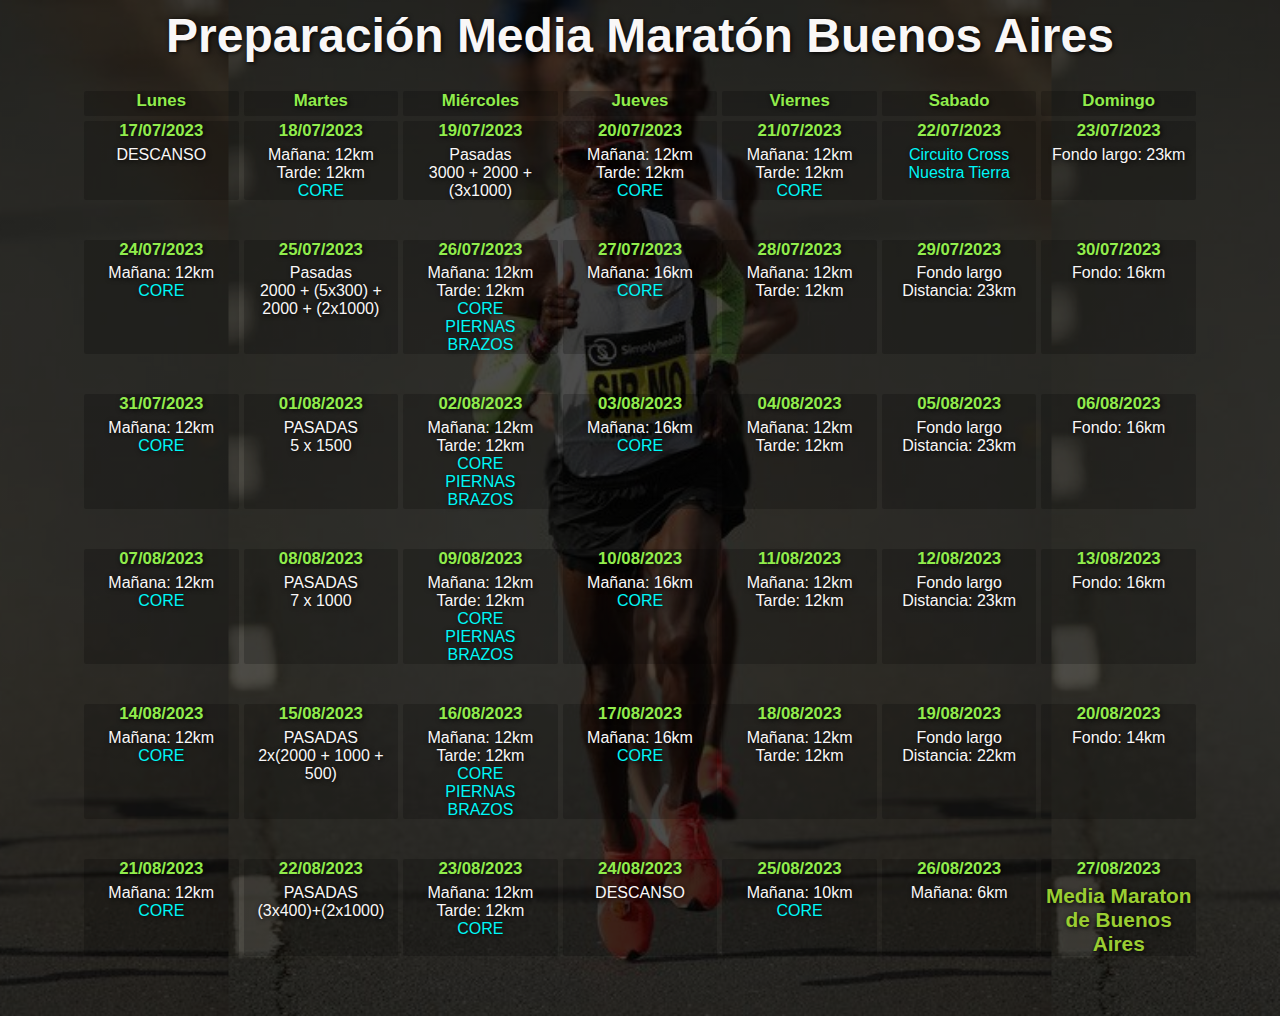
<file: index.html>
<!DOCTYPE html>
<html lang="en">

<head>
  <!-- Metadatos -->
  <meta charset="UTF-8" />
  <meta http-equiv="X-UA-Compatible" content="IE=edge" />
  <meta name="viewport" content="width=device-width, initial-scale=1.0" />
  <!-- Titulo -->
  <title>Entrenamientos</title>
  <!-- CSS -->
  <link rel="stylesheet" href="./style/style.css" />
</head>

<body>
  <!-- Header -->
  <header class="header">
    <h1 class="header__title">Preparación Media Maratón Buenos Aires</h1>
  </header>

  <!-- Menu -->
  <div class="menu">
    <!-- Días -->
    <div class="row row1">
      <div class="col col1">
        <h3 class="col__title">Lunes</h3>
      </div>
      <div class="col col2">
        <h3 class="col__title">Martes</h3>
      </div>
      <div class="col col3">
        <h3 class="col__title">Miércoles</h3>
      </div>
      <div class="col col4">
        <h3 class="col__title">Jueves</h3>
      </div>
      <div class="col col5">
        <h3 class="col__title">Viernes</h3>
      </div>
      <div class="col col6">
        <h3 class="col__title">Sabado</h3>
      </div>
      <div class="col col7">
        <h3 class="col__title">Domingo</h3>
      </div>
    </div>

    <!-- Cuarta semana -->
    <div class="row row2">
      <!-- Lunes -->
      <div class="col col1">
        <h3 class="col__title day-mobile">Lunes</h3>
        <h3 class="col__title">17/07/2023</h3>
        <ul class="col__list">
          <li class="col__item">DESCANSO</li>
        </ul>
      </div>
      <!-- Martes -->
      <div class="col col2">
        <h3 class="col__title day-mobile">Martes</h3>
        <h3 class="col__title">18/07/2023</h3>
        <ul class="col__list">
          <li class="col__item">Mañana: 12km</li>
          <li class="col__item">Tarde: 12km</li>
          <li class="col__item">
            <a href="./circuitos-de-fuerza/core.html">CORE</a>
          </li>
        </ul>
      </div>
      <!-- Miercoles -->
      <div class="col col3">
        <h3 class="col__title day-mobile">Miercoles</h3>
        <h3 class="col__title">19/07/2023</h3>
        <ul class="col__list">
          <li class="col__item">Pasadas</li>
          <li class="col__item">3000 + 2000 + (3x1000)</li>
        </ul>
      </div>
      <!-- Jueves -->
      <div class="col col4">
        <h3 class="col__title day-mobile">Jueves</h3>
        <h3 class="col__title">20/07/2023</h3>
        <ul class="col__list">
          <li class="col__item">Mañana: 12km</li>
          <li class="col__item">Tarde: 12km</li>
          <li class="col__item">
            <a href="./circuitos-de-fuerza/core.html">CORE</a>
          </li>
        </ul>
      </div>
      <!-- Viernes -->
      <div class="col col5">
        <h3 class="col__title day-mobile">Viernes</h3>
        <h3 class="col__title">21/07/2023</h3>
        <ul class="col__list">
          <li class="col__item">Mañana: 12km</li>
          <li class="col__item">Tarde: 12km</li>
          <li class="col__item">
            <a href="./circuitos-de-fuerza/core.html">CORE</a>
          </li>
        </ul>
      </div>
      <!-- Sabado -->
      <div class="col col6">
        <h3 class="col__title day-mobile">Sabado</h3>
        <h3 class="col__title">22/07/2023</h3>
        <ul class="col__list">
          <li class="col__item">
            <a href="./cisrcuitos/nuestra-tierra.html">
              Circuito Cross Nuestra Tierra
            </a>
          </li>
        </ul>
      </div>
      <!-- Domingo -->
      <div class="col col7">
        <h3 class="col__title day-mobile">Domingo</h3>
        <h3 class="col__title">23/07/2023</h3>
        <ul class="col__list">
          <li class="col__item">Fondo largo: 23km</li>
        </ul>
      </div>
    </div>

    <!-- Quinta semana -->
    <div class="row row2">
      <!-- Lunes -->
      <div class="col col1">
        <h3 class="col__title day-mobile">Lunes</h3>
        <h3 class="col__title">24/07/2023</h3>
        <ul class="col__list">
          <li class="col__item">Mañana: 12km</li>
          <li class="col__item">
            <a href="./circuitos-de-fuerza/core.html">CORE</a>
          </li>
        </ul>
      </div>
      <!-- Martes -->
      <div class="col col2">
        <h3 class="col__title day-mobile">Martes</h3>
        <h3 class="col__title">25/07/2023</h3>
        <ul class="col__list">
          <li class="col__item">Pasadas</li>
          <li class="col__item">2000 + (5x300) + 2000 + (2x1000)</li>
        </ul>
      </div>
      <!-- Miercoles -->
      <div class="col col3">
        <h3 class="col__title day-mobile">Miercoles</h3>
        <h3 class="col__title">26/07/2023</h3>
        <ul class="col__list">
          <li class="col__item">Mañana: 12km</li>
          <li class="col__item">Tarde: 12km</li>
          <li class="col__item"><a href="./circuitos-de-fuerza/core.html">CORE</a></li>
          <li class="col__item">
            <a href="./circuitos-de-fuerza/piernas.html">PIERNAS</a>
          </li>
          <li class="col__item">
            <a href="./circuitos-de-fuerza/brazos.html">BRAZOS</a>
          </li>
        </ul>
      </div>
      <!-- Jueves -->
      <div class="col col4">
        <h3 class="col__title day-mobile">Jueves</h3>
        <h3 class="col__title">27/07/2023</h3>
        <ul class="col__list">
          <li class="col__item">Mañana: 16km</li>
          <li class="col__item"><a href="./circuitos-de-fuerza/core.html">CORE</a></li>
        </ul>
      </div>
      <!-- Viernes -->
      <div class="col col5">
        <h3 class="col__title day-mobile">Viernes</h3>
        <h3 class="col__title">28/07/2023</h3>
        <ul class="col__list">
          <li class="col__item">Mañana: 12km</li>
          <li class="col__item">Tarde: 12km</li>
        </ul>
      </div>
      <!-- Sabado -->
      <div class="col col6">
        <h3 class="col__title day-mobile">Sabado</h3>
        <h3 class="col__title">29/07/2023</h3>
        <ul class="col__list">
          <li class="col__item">Fondo largo</li>
          <li class="col__item">Distancia: 23km</li>
        </ul>
      </div>
      <!-- Domingo -->
      <div class="col col7">
        <h3 class="col__title day-mobile">Domingo</h3>
        <h3 class="col__title">30/07/2023</h3>
        <ul class="col__list">
          <li class="col__item">Fondo: 16km</li>
        </ul>
      </div>
    </div>

    <!-- Sexta semana -->
    <div class="row row2">
      <!-- Lunes -->
      <div class="col col1">
        <h3 class="col__title day-mobile">Lunes</h3>
        <h3 class="col__title">31/07/2023</h3>
        <ul class="col__list">
          <li class="col__item">Mañana: 12km</li>
          <li class="col__item">
            <a href="./circuitos-de-fuerza/core.html">CORE</a>
          </li>
        </ul>
      </div>
      <!-- Martes -->
      <div class="col col2">
        <h3 class="col__title day-mobile">Martes</h3>
        <h3 class="col__title">01/08/2023</h3>
        <ul class="col__list">
          <li class="col__item">PASADAS</li>
          <li class="col__item">5 x 1500</li>
        </ul>
      </div>
      <!-- Miercoles -->
      <div class="col col3">
        <h3 class="col__title day-mobile">Miercoles</h3>
        <h3 class="col__title">02/08/2023</h3>
        <ul class="col__list">
          <li class="col__item">Mañana: 12km</li>
          <li class="col__item">Tarde: 12km</li>
          <li class="col__item"><a href="./circuitos-de-fuerza/core.html">CORE</a></li>
          <li class="col__item">
            <a href="./circuitos-de-fuerza/piernas.html">PIERNAS</a>
          </li>
          <li class="col__item">
            <a href="./circuitos-de-fuerza/brazos.html">BRAZOS</a>
          </li>
        </ul>
      </div>
      <!-- Jueves -->
      <div class="col col4">
        <h3 class="col__title day-mobile">Jueves</h3>
        <h3 class="col__title">03/08/2023</h3>
        <ul class="col__list">
          <li class="col__item">Mañana: 16km</li>
          <li class="col__item"><a href="./circuitos-de-fuerza/core.html">CORE</a></li>
        </ul>
      </div>
      <!-- Viernes -->
      <div class="col col5">
        <h3 class="col__title day-mobile">Viernes</h3>
        <h3 class="col__title">04/08/2023</h3>
        <ul class="col__list">
          <li class="col__item">Mañana: 12km</li>
          <li class="col__item">Tarde: 12km</li>
        </ul>
      </div>
      <!-- Sabado -->
      <div class="col col6">
        <h3 class="col__title day-mobile">Sabado</h3>
        <h3 class="col__title">05/08/2023</h3>
        <ul class="col__list">
          <li class="col__item">Fondo largo</li>
          <li class="col__item">Distancia: 23km</li>
        </ul>
      </div>
      <!-- Domingo -->
      <div class="col col7">
        <h3 class="col__title day-mobile">Domingo</h3>
        <h3 class="col__title">06/08/2023</h3>
        <ul class="col__list">
          <li class="col__item">Fondo: 16km</li>
        </ul>
      </div>
    </div>

    <!-- Septima semana -->
    <div class="row row2">
      <!-- Lunes -->
      <div class="col col1">
        <h3 class="col__title day-mobile">Lunes</h3>
        <h3 class="col__title">07/08/2023</h3>
        <ul class="col__list">
          <li class="col__item">Mañana: 12km</li>
          <li class="col__item">
            <a href="./circuitos-de-fuerza/core.html">CORE</a>
          </li>
        </ul>
      </div>
      <!-- Martes -->
      <div class="col col2">
        <h3 class="col__title day-mobile">Martes</h3>
        <h3 class="col__title">08/08/2023</h3>
        <ul class="col__list">
          <li class="col__item">PASADAS</li>
          <li class="col__item">7 x 1000</li>
        </ul>
      </div>
      <!-- Miercoles -->
      <div class="col col3">
        <h3 class="col__title day-mobile">Miercoles</h3>
        <h3 class="col__title">09/08/2023</h3>
        <ul class="col__list">
          <li class="col__item">Mañana: 12km</li>
          <li class="col__item">Tarde: 12km</li>
          <li class="col__item"><a href="./circuitos-de-fuerza/core.html">CORE</a></li>
          <li class="col__item">
            <a href="./circuitos-de-fuerza/piernas.html">PIERNAS</a>
          </li>
          <li class="col__item">
            <a href="./circuitos-de-fuerza/brazos.html">BRAZOS</a>
          </li>
        </ul>
      </div>
      <!-- Jueves -->
      <div class="col col4">
        <h3 class="col__title day-mobile">Jueves</h3>
        <h3 class="col__title">10/08/2023</h3>
        <ul class="col__list">
          <li class="col__item">Mañana: 16km</li>
          <li class="col__item"><a href="./circuitos-de-fuerza/core.html">CORE</a></li>
        </ul>
      </div>
      <!-- Viernes -->
      <div class="col col5">
        <h3 class="col__title day-mobile">Viernes</h3>
        <h3 class="col__title">11/08/2023</h3>
        <ul class="col__list">
          <li class="col__item">Mañana: 12km</li>
          <li class="col__item">Tarde: 12km</li>
        </ul>
      </div>
      <!-- Sabado -->
      <div class="col col6">
        <h3 class="col__title day-mobile">Sabado</h3>
        <h3 class="col__title">12/08/2023</h3>
        <ul class="col__list">
          <li class="col__item">Fondo largo</li>
          <li class="col__item">Distancia: 23km</li>
        </ul>
      </div>
      <!-- Domingo -->
      <div class="col col7">
        <h3 class="col__title day-mobile">Domingo</h3>
        <h3 class="col__title">13/08/2023</h3>
        <ul class="col__list">
          <li class="col__item">Fondo: 16km</li>
        </ul>
      </div>
    </div>

    <!-- Octava semana -->
    <div class="row row2">
      <!-- Lunes -->
      <div class="col col1">
        <h3 class="col__title day-mobile">Lunes</h3>
        <h3 class="col__title">14/08/2023</h3>
        <ul class="col__list">
          <li class="col__item">Mañana: 12km</li>
          <li class="col__item">
            <a href="./circuitos-de-fuerza/core.html">CORE</a>
          </li>
        </ul>
      </div>
      <!-- Martes -->
      <div class="col col2">
        <h3 class="col__title day-mobile">Martes</h3>
        <h3 class="col__title">15/08/2023</h3>
        <ul class="col__list">
          <li class="col__item">PASADAS</li>
          <li class="col__item">2x(2000 + 1000 + 500)</li>
        </ul>
      </div>
      <!-- Miercoles -->
      <div class="col col3">
        <h3 class="col__title day-mobile">Miercoles</h3>
        <h3 class="col__title">16/08/2023</h3>
        <ul class="col__list">
          <li class="col__item">Mañana: 12km</li>
          <li class="col__item">Tarde: 12km</li>
          <li class="col__item"><a href="./circuitos-de-fuerza/core.html">CORE</a></li>
          <li class="col__item">
            <a href="./circuitos-de-fuerza/piernas.html">PIERNAS</a>
          </li>
          <li class="col__item">
            <a href="./circuitos-de-fuerza/brazos.html">BRAZOS</a>
          </li>
        </ul>
      </div>
      <!-- Jueves -->
      <div class="col col4">
        <h3 class="col__title day-mobile">Jueves</h3>
        <h3 class="col__title">17/08/2023</h3>
        <ul class="col__list">
          <li class="col__item">Mañana: 16km</li>
          <li class="col__item"><a href="./circuitos-de-fuerza/core.html">CORE</a></li>
        </ul>
      </div>
      <!-- Viernes -->
      <div class="col col5">
        <h3 class="col__title day-mobile">Viernes</h3>
        <h3 class="col__title">18/08/2023</h3>
        <ul class="col__list">
          <li class="col__item">Mañana: 12km</li>
          <li class="col__item">Tarde: 12km</li>
        </ul>
      </div>
      <!-- Sabado -->
      <div class="col col6">
        <h3 class="col__title day-mobile">Sabado</h3>
        <h3 class="col__title">19/08/2023</h3>
        <ul class="col__list">
          <li class="col__item">Fondo largo</li>
          <li class="col__item">Distancia: 22km</li>
        </ul>
      </div>
      <!-- Domingo -->
      <div class="col col7">
        <h3 class="col__title day-mobile">Domingo</h3>
        <h3 class="col__title">20/08/2023</h3>
        <ul class="col__list">
          <li class="col__item">Fondo: 14km</li>
        </ul>
      </div>
    </div>

    <!-- Novena semana -->
    <div class="row row2">
      <!-- Lunes -->
      <div class="col col1">
        <h3 class="col__title day-mobile">Lunes</h3>
        <h3 class="col__title">21/08/2023</h3>
        <ul class="col__list">
          <li class="col__item">Mañana: 12km</li>
          <li class="col__item">
            <a href="./circuitos-de-fuerza/core.html">CORE</a>
          </li>
        </ul>
      </div>
      <!-- Martes -->
      <div class="col col2">
        <h3 class="col__title day-mobile">Martes</h3>
        <h3 class="col__title">22/08/2023</h3>
        <ul class="col__list">
          <li class="col__item">PASADAS</li>
          <li class="col__item">(3x400)+(2x1000)</li>
        </ul>
      </div>
      <!-- Miercoles -->
      <div class="col col3">
        <h3 class="col__title day-mobile">Miercoles</h3>
        <h3 class="col__title">23/08/2023</h3>
        <ul class="col__list">
          <li class="col__item">Mañana: 12km</li>
          <li class="col__item">Tarde: 12km</li>
          <li class="col__item"><a href="./circuitos-de-fuerza/core.html">CORE</a></li>
        </ul>
      </div>
      <!-- Jueves -->
      <div class="col col4">
        <h3 class="col__title day-mobile">Jueves</h3>
        <h3 class="col__title">24/08/2023</h3>
        <ul class="col__list">
          <li class="col__item">DESCANSO</li>
        </ul>
      </div>
      <!-- Viernes -->
      <div class="col col5">
        <h3 class="col__title day-mobile">Viernes</h3>
        <h3 class="col__title">25/08/2023</h3>
        <ul class="col__list">
          <li class="col__item">Mañana: 10km</li>
          <li class="col__item"><a href="./circuitos-de-fuerza/core.html">CORE</a></li>
        </ul>
      </div>
      <!-- Sabado -->
      <div class="col col6">
        <h3 class="col__title day-mobile">Sabado</h3>
        <h3 class="col__title">26/08/2023</h3>
        <ul class="col__list">
          <li class="col__item">Mañana: 6km</li>
        </ul>
      </div>
      <!-- Domingo -->
      <div class="col col7">
        <h3 class="col__title day-mobile">Domingo</h3>
        <h3 class="col__title">27/08/2023</h3>
        <ul class="col__list">
          <li class="col__item"><strong style="font-size: 1.3rem; color: yellowgreen;">Media Maraton de Buenos
              Aires</strong></li>
        </ul>
      </div>
    </div>


  </div>
</body>

</html>
</file>
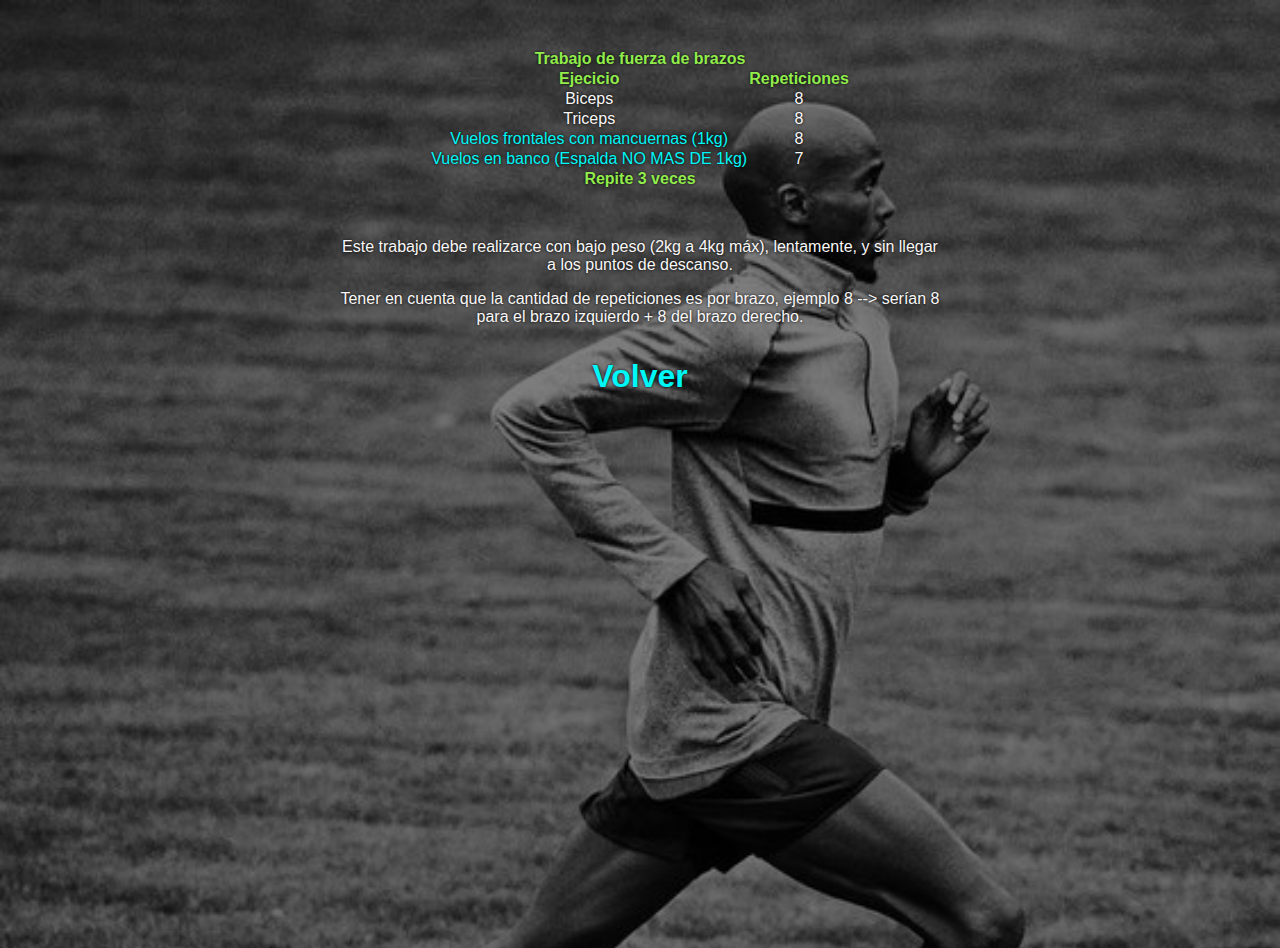
<file: circuitos-de-fuerza/brazos.html>
<!DOCTYPE html>
<html lang="en">
  <head>

    <!-- Metadatos -->
    <meta charset="UTF-8" />
    <meta http-equiv="X-UA-Compatible" content="IE=edge" />
    <meta name="viewport" content="width=device-width, initial-scale=1.0" />

    <!-- Titulo -->
    <title>Entrenamientos</title>

    <!-- CSS -->
    <link rel="stylesheet" href="../style/circuitos-de-fuerza.css" />
  </head>
  <body>
    <table>
        <tr>
            <th colspan="2">Trabajo de fuerza de brazos</th>
        </tr>
        <tr>
            <th>Ejecicio</th>
            <th>Repeticiones</th>
        </tr>
        <tr>
            <td>Biceps</td>
            <td>8</td>
        </tr>
        <tr>
            <td>Triceps</td>
            <td>8</td>
        </tr>
        <tr>
            <td><a href="https://t1.uc.ltmcdn.com/es/posts/6/6/0/elevaciones_frontales_con_mancuernas_42066_0_600.jpg" target="_blank">Vuelos frontales con mancuernas (1kg)</a></td>
            <td>8</td>
        </tr>
        <tr>
            <td><a href="https://www.masmusculo.com.es/wp-content/uploads/2020/11/DELTS1.jpg" target="_blank">Vuelos en banco (Espalda NO MAS DE 1kg)</a></td>
            <td>7</td>
        </tr>
        <tr>
            <th colspan="2">Repite 3 veces</th>
        </tr>
    </table>
    <section>
        <p>Este trabajo debe realizarce con bajo peso (2kg a 4kg máx), lentamente, y sin llegar a los puntos de descanso.</p>
        <p>Tener en cuenta que la cantidad de repeticiones es por brazo, ejemplo 8 --> serían 8 para el brazo izquierdo + 8 del brazo derecho.</p>
    </section>
    <footer>
        <h3><a href="../index.html">Volver</a></h3>
    </footer>
  </body>
</html>
</file>
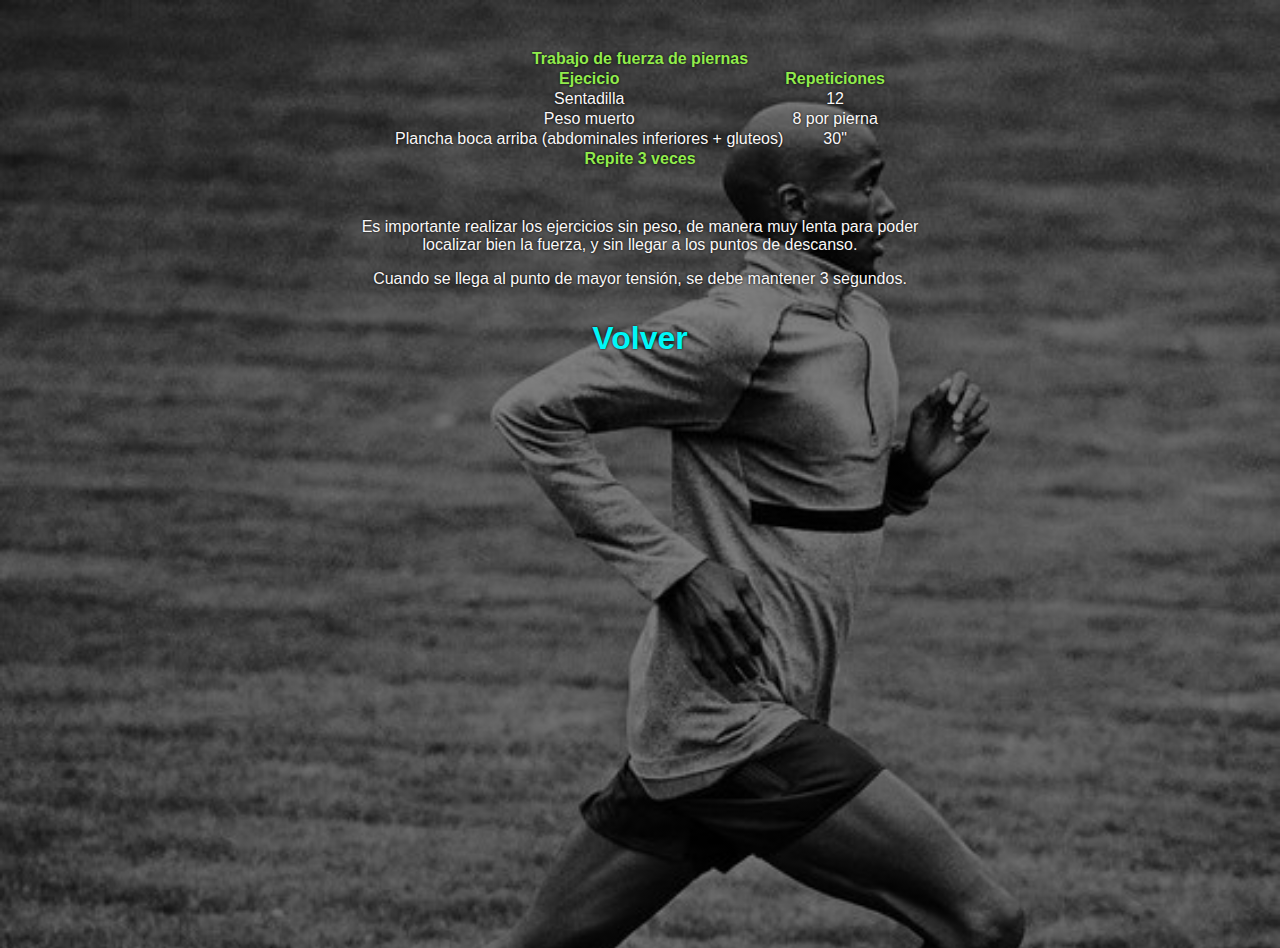
<file: circuitos-de-fuerza/piernas.html>
<!DOCTYPE html>
<html lang="en">
  <head>

    <!-- Metadatos -->
    <meta charset="UTF-8" />
    <meta http-equiv="X-UA-Compatible" content="IE=edge" />
    <meta name="viewport" content="width=device-width, initial-scale=1.0" />

    <!-- Titulo -->
    <title>Entrenamientos</title>

    <!-- CSS -->
    <link rel="stylesheet" href="../style/circuitos-de-fuerza.css" />
  </head>
  <body>
    <table>
        <tr>
            <th colspan="2">Trabajo de fuerza de piernas</th>
        </tr>
        <tr>
            <th>Ejecicio</th>
            <th>Repeticiones</th>
        </tr>
        <tr>
            <td>Sentadilla</td>
            <td>12</td>
        </tr>
        <tr>
            <td>Peso muerto</td>
            <td>8 por pierna</td>
        </tr>
        <tr>
            <td>Plancha boca arriba (abdominales inferiores + gluteos)</td>
            <td>30"</td>
        </tr>
        <tr>
            <th colspan="2">Repite 3 veces</th>
        </tr>
    </table>
    <section>
        <p>Es importante realizar los ejercicios sin peso, de manera muy lenta para poder localizar bien la fuerza, y sin llegar a los puntos de descanso.</p>
        <p>Cuando se llega al punto de mayor tensión, se debe mantener 3 segundos.</p>
    </section>
    <footer>
        <h3><a href="../index.html">Volver</a></h3>
    </footer>

  </body>
</html>
</file>
<file: style/style.css>
/* Raiz */
:root {
    --color-principal: rgb(249, 247, 247);
    --color-secundario: rgb(145, 236, 76);
    --color-enlaces: rgb(0, 247, 247);
    --color-sombra: rgb(0, 0, 0);
}

/* Estilos generales */
* {
    margin: 0;
    padding: 0;
    box-sizing: border-box;
}
body {
    min-height: 100vh;
    /* background: linear-gradient(rgba(0, 0, 0, .5), rgba(0, 0, 0, .5)), url("https://resizer.glanacion.com/resizer/9DvCGwUzPrcGhOkB9n9PwUnG6tg=/1200x800/smart/filters:format(webp):quality(80)/cloudfront-us-east-1.images.arcpublishing.com/lanacionar/ZXCQU6BD3JAMBIRRA6KHMR6SVE.jpg");
    background: linear-gradient(rgba(0, 0, 0, .9), rgba(0, 0, 0, .9)), url("https://i.pinimg.com/564x/b4/3b/af/b43bafeed812848508100445825d0ccc.jpg"); */
    background: linear-gradient(rgba(0, 0, 0, .7), rgba(0, 0, 0, .7)), url("../image/8.jpg");
    background-size: contain;
    background-position: top;
    background-repeat: repeat;
    font-family: 'Gill Sans', 'Gill Sans MT', Calibri, 'Trebuchet MS', sans-serif;
}
h1 {
    font-size: 3rem;
    color: var(--color-principal);
    text-shadow: 1px 1px 5px var(--color-sombra);
}
h3 {
    margin-bottom: .3rem;
    font-size: 1.05rem;
    color: var(--color-secundario);
    text-align: center;
    text-shadow: 1px 1px 5px var(--color-sombra);
}
ul {
    list-style: none;
    color: var(--color-principal);
    text-align: center;
    text-shadow: 1px 1px 5px var(--color-sombra);
}
a {
    color: var(--color-enlaces);
    text-decoration: none;
}

/* Estilos especificos */
.header__title {
    width: fit-content;
    margin: .5rem auto;
}
.menu {
    width: 90%;
    margin: auto;
    padding: 20px;
    /* background-color: rgba(212, 138, 138, 0.5); */
    /* border-radius: 5px; */
}
.row {
    margin-bottom: 40px;
    display: grid;
    grid-template-columns: repeat(7, 1fr);
    gap: 5px;
}
.row1 {
    margin-bottom: 5px;
}
.col {
    background-color: rgba(0, 0, 0, .2);
    border-radius: 2px;
}
.day-mobile {
    display: none;
}

/* Media query */
@media screen and (max-width: 750px) {
    .row {
        margin: 1rem;
        padding: 1rem;
        background-color: rgba(200, 200, 200, .05);
        border-radius: 5px;
        grid-template-columns: repeat(3, 1fr);
        gap: 30px;
    } 
    .row1 {
        display: none;
    }
    .day-mobile {
        display: block;
    }
    .col {
        padding: 10px;
    }
    .col7 {
        grid-column: 2 / 3;
    }
}
@media screen and (max-width: 500px) {
    .row {
        grid-template-columns: 1fr;
    } 
    .col7 {
        grid-column: auto;
    }
}
</file>
<file: style/circuitos-de-fuerza.css>
/* Raiz */
:root {
    --color-principal: rgb(249, 247, 247);
    --color-secundario: rgb(145, 236, 76);
    --color-enlaces: rgb(0, 247, 247);
    --color-sombra: rgb(0, 0, 0);
}

/* Estilos generales */
* {
    margin: 0;
    padding: 0;
    box-sizing: border-box;
}
body {
    min-height: 100vh;
    background: linear-gradient(rgba(0, 0, 0, .5), rgba(0, 0, 0, .5)), url(../image/4.jpg);
    background-size: cover;
    background-position: top;
    background-repeat: no-repeat;
    font-family: 'Gill Sans', 'Gill Sans MT', Calibri, 'Trebuchet MS', sans-serif;
}
table {
    margin: 3rem auto;
    width: fit-content;
    color: var(--color-principal);
    text-align: center;
    text-shadow: 0px 0px 3px black;
}
th {
    color: var(--color-secundario);
}
h3 {
    width: fit-content;
    margin: auto;
    font-size: 2rem;
    transition: .5s;
}
h3:hover {
    transform: scale(1.2);
}
a {
    color: var(--color-enlaces);
    text-shadow: 0px 0px 3px black;
    text-decoration: none;
}
section {
    margin: 2rem auto;
    width: 50%;
    color: var(--color-principal);
}
p {
    margin: 1rem;
    text-align: center;
    text-shadow: 0px 0px 3px black;
}
</file>
